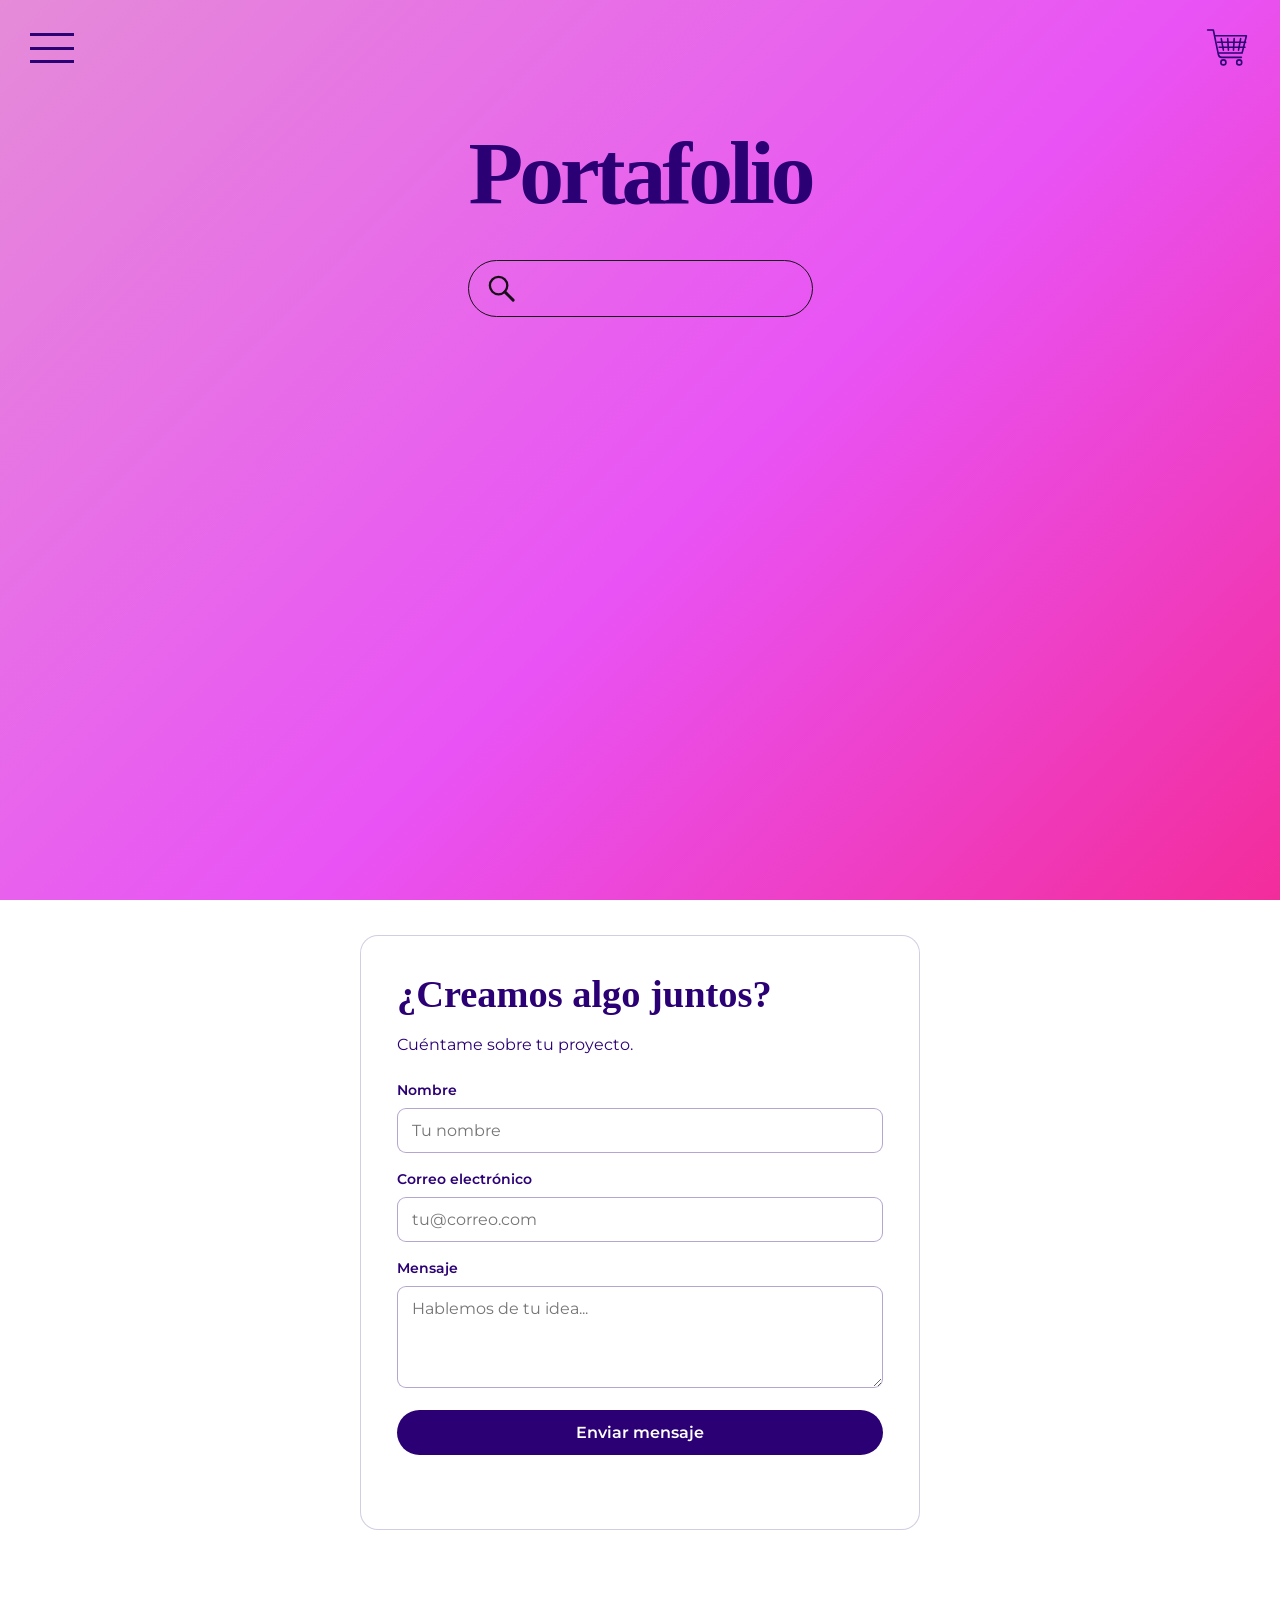
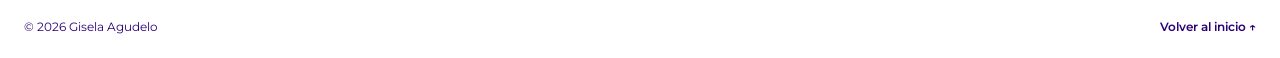
<file: portafolio.html>
<!DOCTYPE html>
<html lang="es">
<head>
  <meta charset="UTF-8">
  <meta name="viewport" content="width=device-width, initial-scale=1.0">
  <meta name="description" content="Explora los proyectos de diseño gráfico de Gisela Agudelo.">
  <meta name="theme-color" content="#E953F5">
  <title>Portafolio | Gisela Agudelo</title>

  <link rel="preconnect" href="https://fonts.googleapis.com">
  <link rel="preconnect" href="https://fonts.gstatic.com" crossorigin>
  <link href="https://fonts.googleapis.com/css2?family=Inter:wght@400;500;600&family=Montserrat:wght@400;500;600&display=swap" rel="stylesheet">

  <link rel="stylesheet" href="styles.css">
  <script src="script.js" defer></script>
</head>

<body class="portfolio-page">
  <header class="site-header">
    <nav class="navigation" aria-label="Navegación principal">
      <button class="menu-toggle" type="button"
        aria-label="Abrir menú" aria-expanded="false"
        aria-controls="navigation-menu">
        <span></span>
        <span></span>
        <span></span>
      </button>

      <div class="navigation-menu" id="navigation-menu">
        <a href="index.html">Inicio</a>
        <a href="portafolio.html" aria-current="page">Portafolio</a>
        <a href="index.html#contacto">Contacto</a>
      </div>
    </nav>

    <a class="cart-link" href="#contacto"
      aria-label="Ir a contacto">
      <svg viewBox="0 0 64 64" aria-hidden="true"
        xmlns="http://www.w3.org/2000/svg">
        <g fill="none" stroke="currentColor"
          stroke-width="2.2" stroke-linecap="round"
          stroke-linejoin="round">
          <path d="M5 7h8l7 34a5 5 0 0 0 5 4h27"/>
          <path d="M16 15h43l-6 24H21"/>
          <path d="M24 19l3 16M33 19l1 16M42 19l-1 16M51 19l-3 16"/>
          <path d="M19 24h39M21 31h36"/>
          <circle cx="27" cy="52" r="3.5"/>
          <circle cx="49" cy="52" r="3.5"/>
        </g>
      </svg>
    </a>
  </header>

  <main>
    <section class="portfolio-hero" aria-labelledby="portfolio-title">
      <h1 class="portfolio-title" id="portfolio-title">
        Portafolio
      </h1>

      <form class="search-form" role="search" id="project-search-form">
        <label class="visually-hidden" for="project-search">
          Buscar proyectos
        </label>

        <svg class="search-icon" viewBox="0 0 32 32"
          aria-hidden="true" xmlns="http://www.w3.org/2000/svg">
          <circle cx="13" cy="13" r="9" fill="none"
            stroke="currentColor" stroke-width="2.4"/>
          <path d="M19.5 19.5 28 28" fill="none"
            stroke="currentColor" stroke-width="3"
            stroke-linecap="round"/>
        </svg>

        <input
          type="search"
          id="project-search"
          name="q"
          placeholder=""
          autocomplete="off"
          aria-label="Buscar proyectos por nombre o categoría"
        >
      </form>

      <p class="search-message" id="search-message"
        aria-live="polite"></p>

      <!-- Agrega aquí las tarjetas de tus proyectos. -->
      <div class="projects-grid" id="projects-grid">
      </div>
    </section>

    <section class="contact-section" id="contacto">
      <h2>¿Creamos algo juntos?</h2>
      <p>Cuéntame sobre tu proyecto.</p>

      <form class="contact-form" id="contact-form">
        <label for="contact-name">Nombre</label>
        <input id="contact-name" name="nombre"
          type="text" required placeholder="Tu nombre">

        <label for="contact-email">Correo electrónico</label>
        <input id="contact-email" name="correo"
          type="email" required placeholder="tu@correo.com">

        <label for="contact-message">Mensaje</label>
        <textarea id="contact-message" name="mensaje"
          rows="4" required placeholder="Hablemos de tu idea..."></textarea>

        <button class="submit-button" type="submit">
          Enviar mensaje
        </button>

        <p class="form-message" id="form-message"
          aria-live="polite"></p>
      </form>
    </section>
  </main>

  <footer class="site-footer">
    <p>© <span class="current-year">2026</span> Gisela Agudelo</p>
    <a href="index.html">Volver al inicio ↑</a>
  </footer>
</body>
</html>
</file>
<file: styles.css>
/* ========================================
   1. ESTILOS GLOBALES
======================================== */

:root {
  --pink: #E953F5;
  --purple: #2B0075;
  --black: #171017;
  --white: #FFFFFF;

  --font-heading: "Cooper BT", "Cooper Black", Georgia, serif;
  --font-body: "Montserrat", "Inter", sans-serif;

  --page-gradient: linear-gradient(
    135deg,
    #E58BD8 0%,
    #E953F5 55%,
    #F32C9B 100%
  );
}

* {
  box-sizing: border-box;
}

html {
  scroll-behavior: smooth;
}

body {
  margin: 0;
  min-width: 320px;
  min-height: 100vh;
  color: var(--purple);
  font-family: var(--font-body);
  background: var(--page-gradient);
  background-attachment: fixed;
}

button,
input,
textarea {
  font: inherit;
}

button,
a {
  -webkit-tap-highlight-color: transparent;
}

a {
  color: inherit;
  text-decoration: none;
}

button:focus-visible,
a:focus-visible,
input:focus-visible,
textarea:focus-visible {
  outline: 2px solid var(--purple);
  outline-offset: 5px;
}

img {
  display: block;
  max-width: 100%;
}

.visually-hidden {
  position: absolute;
  width: 1px;
  height: 1px;
  padding: 0;
  margin: -1px;
  overflow: hidden;
  clip: rect(0, 0, 0, 0);
  white-space: nowrap;
  border: 0;
}


/* ========================================
   2. NAVEGACIÓN
======================================== */

.site-header {
  position: absolute;
  top: 0;
  left: 0;
  z-index: 10;
  display: flex;
  width: 100%;
  align-items: center;
  justify-content: space-between;
  padding: 22px 24px;
}

.navigation {
  position: relative;
}

.menu-toggle {
  display: flex;
  width: 44px;
  height: 38px;
  padding: 4px 0;
  flex-direction: column;
  justify-content: space-between;
  border: 0;
  background: transparent;
  color: var(--purple);
  cursor: pointer;
}

.menu-toggle span {
  display: block;
  width: 100%;
  height: 3px;
  background: currentColor;
  transition: transform 0.25s ease, opacity 0.25s ease;
}

.menu-toggle[aria-expanded="true"] span:first-child {
  transform: translateY(13px) rotate(45deg);
}

.menu-toggle[aria-expanded="true"] span:nth-child(2) {
  opacity: 0;
}

.menu-toggle[aria-expanded="true"] span:last-child {
  transform: translateY(-13px) rotate(-45deg);
}

.navigation-menu {
  position: absolute;
  top: 52px;
  left: 0;
  display: flex;
  min-width: 190px;
  padding: 12px;
  flex-direction: column;
  gap: 4px;
  border: 1px solid rgb(43 0 117 / 15%);
  border-radius: 12px;
  background: rgb(255 255 255 / 94%);
  box-shadow: 0 10px 30px rgb(43 0 117 / 10%);
  opacity: 0;
  visibility: hidden;
  transform: translateY(-8px);
  transition: opacity 0.2s ease, transform 0.2s ease,
    visibility 0.2s ease;
}

.navigation-menu.is-open {
  opacity: 1;
  visibility: visible;
  transform: translateY(0);
}

.navigation-menu a {
  padding: 12px;
  border-radius: 7px;
  font-size: 0.9rem;
  font-weight: 500;
}

.navigation-menu a:hover,
.navigation-menu a[aria-current="page"] {
  background: rgb(233 83 245 / 18%);
}

.cart-link {
  display: flex;
  width: 46px;
  height: 46px;
  align-items: center;
  justify-content: center;
}

.cart-link svg {
  width: 100%;
  height: 100%;
}


/* ========================================
   3. PÁGINA DE INICIO
======================================== */

.home-page {
  display: flex;
  flex-direction: column;
}

.home-hero {
  display: grid;
  width: 100%;
  min-height: 100svh;
  padding: 105px 24px 45px;
  grid-template-columns: 1fr;
  align-items: center;
  gap: 30px;
}

.home-content {
  z-index: 1;
  width: 100%;
  max-width: 700px;
  margin: 0 auto;
  text-align: center;
}

.intro {
  margin-bottom: 35px;
}

.designer-name {
  display: flex;
  margin: 0;
  flex-direction: column;
  align-items: center;
  font-family: var(--font-heading);
  font-size: clamp(3.1rem, 11vw, 5.7rem);
  font-weight: 900;
  line-height: 0.91;
  letter-spacing: -0.055em;
}

.designer-name span:last-child {
  margin-left: 0.4em;
}

.profession {
  margin: 15px 0 0;
  font-family: "Inter", sans-serif;
  font-size: clamp(1rem, 3vw, 1.65rem);
  font-style: italic;
}

.intro-description {
  max-width: 660px;
  margin: 0 auto;
  font-size: clamp(0.86rem, 1.5vw, 1.05rem);
  font-weight: 400;
  line-height: 1.65;
}

.portfolio-link {
  display: inline-flex;
  margin-top: 26px;
  padding-bottom: 5px;
  align-items: center;
  gap: 9px;
  border-bottom: 1px solid currentColor;
  font-size: 0.9rem;
  font-weight: 600;
}

.portfolio-link span {
  transition: transform 0.2s ease;
}

.portfolio-link:hover span {
  transform: translate(3px, -3px);
}

.portrait-container {
  display: flex;
  width: 100%;
  max-width: 390px;
  margin: 0 auto;
  align-items: flex-end;
  justify-content: center;
}

.designer-portrait {
  width: 100%;
  max-height: 68svh;
  object-fit: contain;
  object-position: center bottom;
}


/* ========================================
   4. PÁGINA DE PORTAFOLIO
======================================== */

.portfolio-page {
  display: flex;
  flex-direction: column;
}

.portfolio-hero {
  display: flex;
  width: 100%;
  min-height: 100svh;
  padding: 115px 24px 60px;
  flex: 1;
  flex-direction: column;
  align-items: center;
}

.portfolio-title {
  margin: 0 0 38px;
  font-family: var(--font-heading);
  font-size: clamp(3.4rem, 10vw, 5.7rem);
  font-weight: 900;
  line-height: 1;
  letter-spacing: -0.045em;
  text-align: center;
}

.search-form {
  display: flex;
  width: min(100%, 345px);
  height: 57px;
  padding: 5px 17px;
  align-items: center;
  gap: 12px;
  border: 1.5px solid var(--black);
  border-radius: 40px;
  color: var(--black);
}

.search-icon {
  width: 31px;
  height: 31px;
  flex-shrink: 0;
}

.search-form input {
  width: 100%;
  min-width: 0;
  height: 100%;
  padding: 0 5px;
  border: 0;
  outline: 0;
  background: transparent;
  color: var(--black);
  font-size: 1rem;
}

.search-form:focus-within {
  box-shadow: 0 0 0 2px rgb(43 0 117 / 15%);
}

.search-form input:focus-visible {
  outline: none;
}

.search-message {
  min-height: 1.3em;
  margin: 15px 0;
  font-size: 0.85rem;
  text-align: center;
}

.projects-grid {
  display: grid;
  width: min(100%, 1100px);
  margin: 25px auto;
  grid-template-columns: repeat(2, minmax(0, 1fr));
  gap: 20px;
}

.project-card {
  overflow: hidden;
  border-radius: 12px;
  background: rgb(255 255 255 / 35%);
}

.project-card img {
  width: 100%;
  aspect-ratio: 4 / 3;
  object-fit: cover;
}

.project-card h2 {
  margin: 14px;
  font-size: 1rem;
}

.project-card[hidden] {
  display: none;
}


/* ========================================
   5. FORMULARIO DE CONTACTO
======================================== */

.contact-section {
  width: min(100% - 40px, 560px);
  margin: 35px auto 65px;
  padding: 28px;
  border: 1px solid rgb(43 0 117 / 20%);
  border-radius: 18px;
  background: rgb(255 255 255 / 16%);
}

.contact-section h2 {
  margin: 0 0 10px;
  font-family: var(--font-heading);
  font-size: clamp(1.7rem, 5vw, 2.4rem);
}

.contact-section > p {
  line-height: 1.6;
}

.contact-form {
  display: flex;
  flex-direction: column;
  gap: 10px;
}

.contact-form label {
  margin-top: 8px;
  font-size: 0.85rem;
  font-weight: 600;
}

.contact-form input,
.contact-form textarea {
  width: 100%;
  padding: 12px 14px;
  border: 1px solid rgb(43 0 117 / 35%);
  border-radius: 9px;
  background: rgb(255 255 255 / 65%);
  color: var(--purple);
}

.contact-form textarea {
  resize: vertical;
}

.submit-button {
  margin-top: 12px;
  padding: 13px 18px;
  border: 0;
  border-radius: 30px;
  background: var(--purple);
  color: var(--white);
  font-weight: 600;
  cursor: pointer;
  transition: opacity 0.2s ease, transform 0.2s ease;
}

.submit-button:hover {
  opacity: 0.88;
  transform: translateY(-2px);
}

.form-message {
  font-size: 0.9rem;
  line-height: 1.5;
}


/* ========================================
   6. PIE DE PÁGINA
======================================== */

.site-footer {
  display: flex;
  padding: 24px;
  align-items: center;
  justify-content: space-between;
  gap: 15px;
  font-size: 0.78rem;
}

.site-footer p {
  margin: 0;
}

.site-footer a {
  font-weight: 600;
}


/* ========================================
   7. TABLETS Y ESCRITORIOS
======================================== */

@media (min-width: 768px) {
  .site-header {
    padding: 25px 30px;
  }

  .home-hero {
    min-height: 100svh;
    padding: 50px 5vw 0;
    grid-template-columns: minmax(0, 1.4fr) minmax(280px, 0.8fr);
    gap: 0;
  }

  .home-content {
    align-self: center;
    text-align: center;
  }

  .intro {
    margin-bottom: 85px;
  }

  .designer-name {
    font-size: clamp(4.5rem, 6.3vw, 6rem);
  }

  .designer-name span:last-child {
    margin-left: 0.5em;
  }

  .intro-description {
    max-width: 680px;
    font-size: 1rem;
  }

  .portrait-container {
    width: 100%;
    max-width: 460px;
    height: 100%;
    align-self: end;
  }

  .designer-portrait {
    max-height: 90svh;
    object-position: center bottom;
  }

  .portfolio-hero {
    padding-top: 128px;
  }

  .portfolio-title {
    margin-bottom: 42px;
    font-size: clamp(5rem, 7vw, 6rem);
  }

  .search-form {
    width: 345px;
  }

  .projects-grid {
    grid-template-columns: repeat(3, minmax(0, 1fr));
    gap: 25px;
  }

  .contact-section {
    padding: 36px;
  }
}


/* ========================================
   8. AJUSTES PARA PANTALLAS PEQUEÑAS
======================================== */

@media (max-width: 380px) {
  .site-header {
    padding: 18px;
  }

  .home-hero {
    padding-right: 18px;
    padding-left: 18px;
  }

  .designer-name {
    font-size: 2.9rem;
  }

  .portfolio-title {
    font-size: 3rem;
  }

  .contact-section {
    padding: 20px;
  }

  .site-footer {
    padding: 20px 16px;
    flex-wrap: wrap;
  }
}

@media (prefers-reduced-motion: reduce) {
  *,
  *::before,
  *::after {
    scroll-behavior: auto !important;
    transition-duration: 0.01ms !important;
  }
}
</file>
